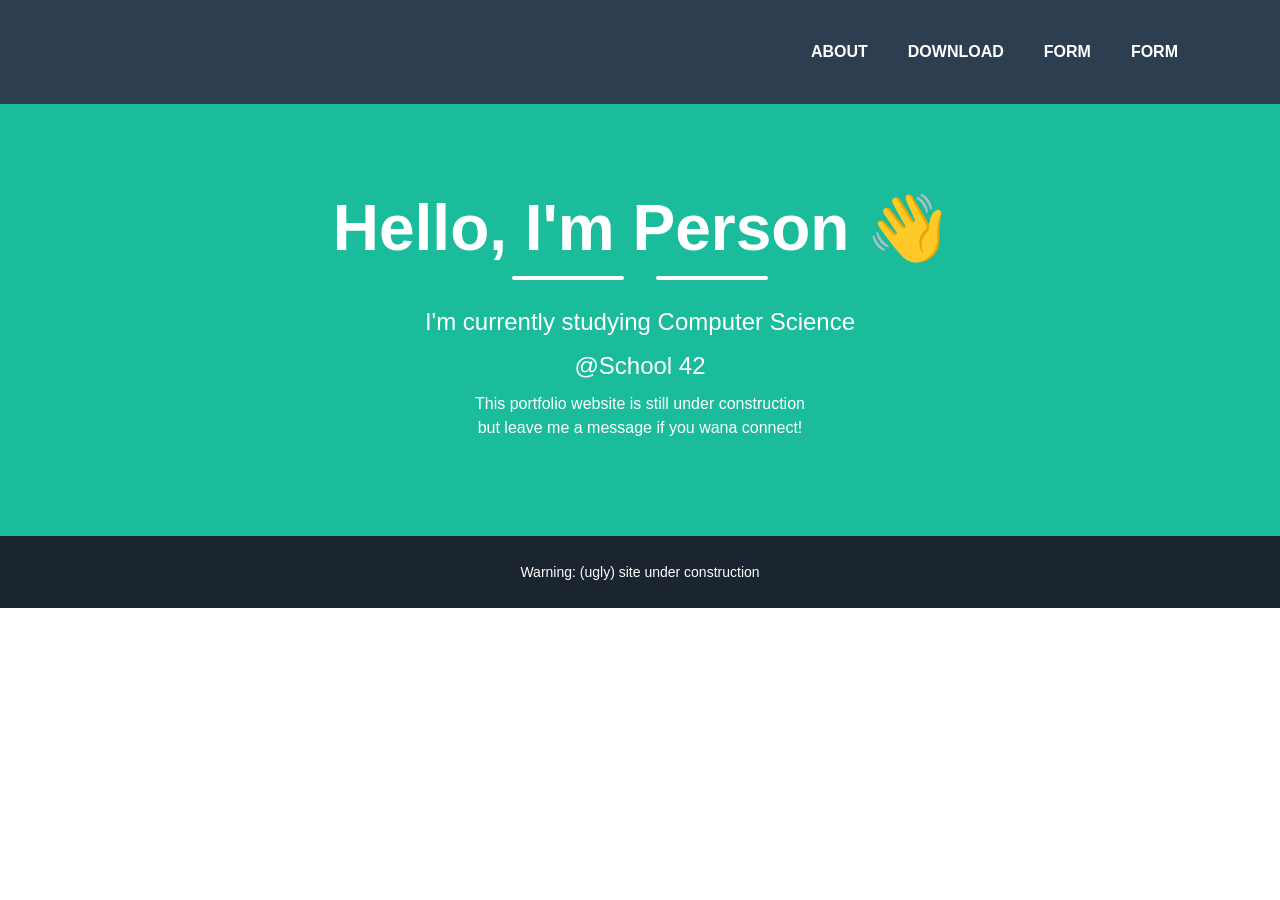
<file: www/noufel_website/index.html>
<!DOCTYPE html>
<html lang="en">
    <head>
        <meta charset="utf-8" />
        <meta name="viewport" content="width=device-width, initial-scale=1, shrink-to-fit=no" />
        <meta name="description" content="" />
        <meta name="author" content="" />
        <title>WebServ</title>
        <!-- Favicon-->
        <link rel="icon" type="image/x-icon" href="static/assets/favicon.ico" />
        <!-- Core theme CSS-->
        <link href="static/css/styles.css" rel="stylesheet" />
    </head>
    <body id="page-top">
        <!-- Navigation-->
        <nav class="navbar navbar-expand-lg bg-secondary text-uppercase fixed-top" id="mainNav">
            <div class="container">
                <button class="navbar-toggler text-uppercase font-weight-bold bg-primary text-white rounded" type="button" data-bs-toggle="collapse" data-bs-target="#navbarResponsive" aria-controls="navbarResponsive" aria-expanded="false" aria-label="Toggle navigation">
                    Menu
                    <i class="fas fa-bars"></i>
                </button>
                <div class="collapse navbar-collapse" id="navbarResponsive">
                    <ul class="navbar-nav ms-auto">
                        <li class="nav-item mx-0 mx-lg-1"><a class="nav-link py-3 px-0 px-lg-3 rounded" href="index.html">About</a></li>
                        <li class="nav-item mx-0 mx-lg-1"><a class="nav-link py-3 px-0 px-lg-3 rounded" href="download.html">Download</a></li>
                        <li class="nav-item mx-0 mx-lg-1"><a class="nav-link py-3 px-0 px-lg-3 rounded" href="form.html">Form</a></li>
						<li class="nav-item mx-0 mx-lg-1"><a class="nav-link py-3 px-0 px-lg-3 rounded" href="form_php.html">Form</a></li>
                    </ul>
                </div>
            </div>
        </nav>
        <!-- Masthead-->
        <header class="masthead bg-primary text-white text-center">
            <div class="container d-flex align-items-center flex-column">
                <!-- Masthead Avatar Image-->
                <!-- <img class="rounded-circle mb-5" src="static/assets/img/noufel_resized.jpeg" alt="..." /> -->
                <!-- Masthead Heading-->
                <h1 class="masthead-heading title mb-0">Hello, I'm Person 👋</h1>
                <!-- Icon Divider-->
                <div class="divider-custom divider-light">
                    <div class="divider-custom-line"></div>
                    <div class="divider-custom-icon"><i class="fas fa-star"></i></div>
                    <div class="divider-custom-line"></div>
                </div>
                <!-- Masthead Subheading-->
                <p class="masthead-subheading font-weight-light mb-0">I'm currently studying Computer Science <a class="nav-link-on-green-background rounded" href="https://42.fr/en/homepage/">@School 42</a></p>
                <p class="text fond-weight-small mb-0"> This portfolio website is still under construction</p>
                <p class="text fond-weight-small mb-0"> but leave me a message if you wana connect!</p>
            </div>
        </header>
        <!-- Copyright Section-->
        <div class="copyright py-4 text-center text-white">
            <div class="container"><small>Warning: (ugly) site under construction</small></div>
        </div>
        <!-- Bootstrap core JS-->
        <script src="https://cdn.jsdelivr.net/npm/bootstrap@5.1.3/dist/js/bootstrap.bundle.min.js"></script>
        <!-- Core theme JS-->
        <script src="js/scripts.js"></script>
    </body>
</html>
</file>
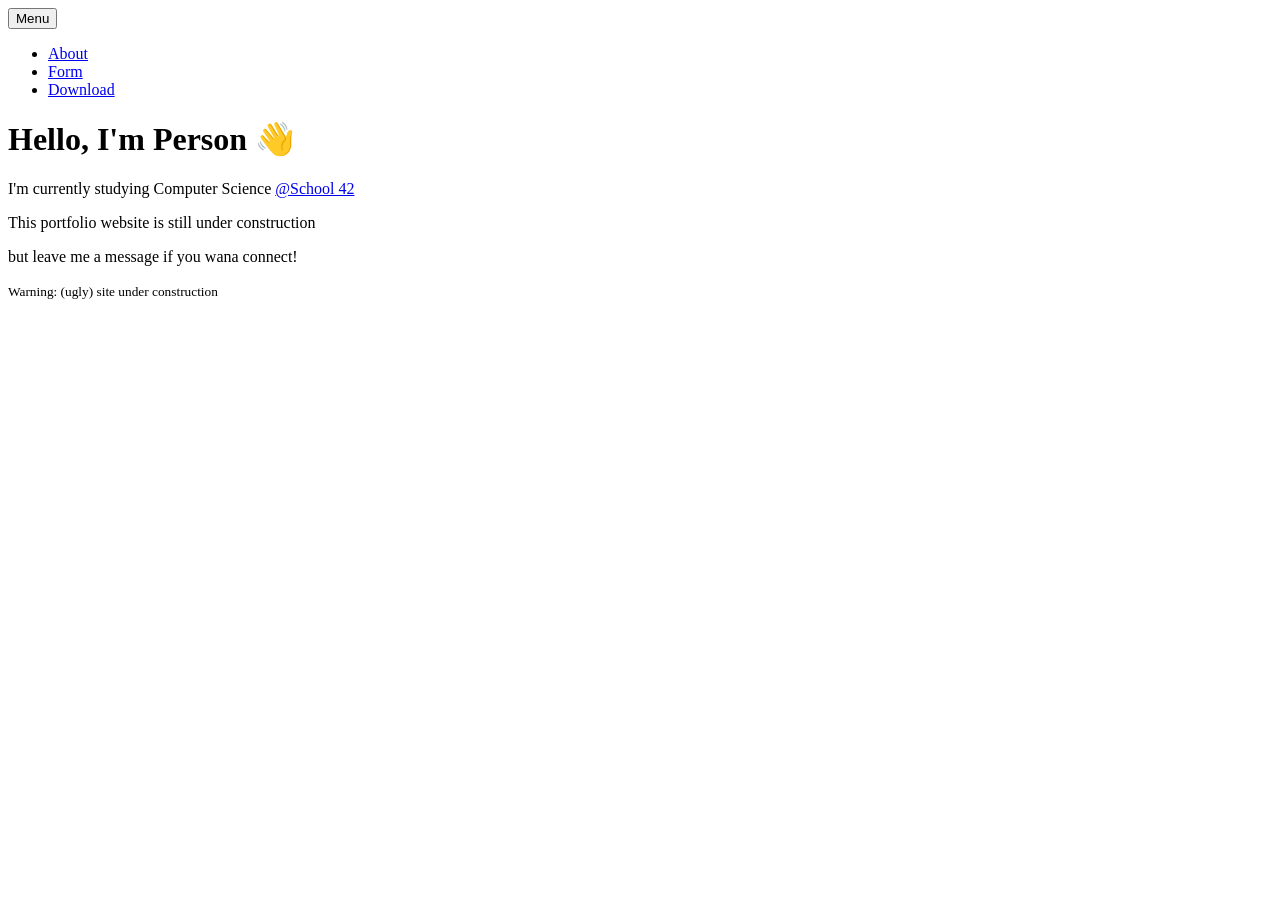
<file: cgi-bin/form_response.html>
<!DOCTYPE html>
<html lang="en">
    <head>
        <meta charset="utf-8" />
        <meta name="viewport" content="width=device-width, initial-scale=1, shrink-to-fit=no" />
        <meta name="description" content="" />
        <meta name="author" content="" />
        <title>WebServ</title>
        <!-- Favicon-->
        <link rel="icon" type="image/x-icon" href="http://localhost:22222/noufel_website/static/assets/favicon.ico" />
        <!-- Core theme CSS-->
        <link href="http://localhost:22222/noufel_website/static/css/styles.css" rel="stylesheet" />
    </head>
    <body id="page-top">
        <!-- Navigation-->
        <nav class="navbar navbar-expand-lg bg-secondary text-uppercase fixed-top" id="mainNav">
            <div class="container">
                <button class="navbar-toggler text-uppercase font-weight-bold bg-primary text-white rounded" type="button" data-bs-toggle="collapse" data-bs-target="#navbarResponsive" aria-controls="navbarResponsive" aria-expanded="false" aria-label="Toggle navigation">
                    Menu
                    <i class="fas fa-bars"></i>
                </button>
                <div class="collapse navbar-collapse" id="navbarResponsive">
                    <ul class="navbar-nav ms-auto">
                        <li class="nav-item mx-0 mx-lg-1"><a class="nav-link py-3 px-0 px-lg-3 rounded" href="http://localhost:22222/noufel_website/index.html">About</a></li>
                        <li class="nav-item mx-0 mx-lg-1"><a class="nav-link py-3 px-0 px-lg-3 rounded" href="http://localhost:22222/noufel_website/form.html">Form</a></li>
                        <li class="nav-item mx-0 mx-lg-1"><a class="nav-link py-3 px-0 px-lg-3 rounded" href="http://localhost:22222/noufel_website/download.html">Download</a></li>
                    </ul>
                </div>
            </div>
        </nav>
        <!-- Masthead-->
        <header class="masthead bg-primary text-white text-center">
            <div class="container d-flex align-items-center flex-column">
                <!-- Masthead Avatar Image-->
                <!-- <img class="rounded-circle mb-5" src="static/assets/img/noufel_resized.jpeg" alt="..." /> -->
                <!-- Masthead Heading-->
                <h1 class="masthead-heading title mb-0">Hello, I'm Person 👋</h1>
                <!-- Icon Divider-->
                <div class="divider-custom divider-light">
                    <div class="divider-custom-line"></div>
                    <div class="divider-custom-icon"><i class="fas fa-star"></i></div>
                    <div class="divider-custom-line"></div>
                </div>
                <!-- Masthead Subheading-->
                <p class="masthead-subheading font-weight-light mb-0">I'm currently studying Computer Science <a class="nav-link-on-green-background rounded" href="https://42.fr/en/homepage/">@School 42</a></p>
                <p class="text fond-weight-small mb-0"> This portfolio website is still under construction</p>
                <p class="text fond-weight-small mb-0"> but leave me a message if you wana connect!</p>
            </div>
        </header>
        <!-- Copyright Section-->
        <div class="copyright py-4 text-center text-white">
            <div class="container"><small>Warning: (ugly) site under construction</small></div>
        </div>
        <!-- Bootstrap core JS-->
        <script src="https://cdn.jsdelivr.net/npm/bootstrap@5.1.3/dist/js/bootstrap.bundle.min.js"></script>
        <!-- Core theme JS-->
        <script src="http://localhost:22222/noufel_website/js/scripts.js"></script>
    </body>
</html>
</file>
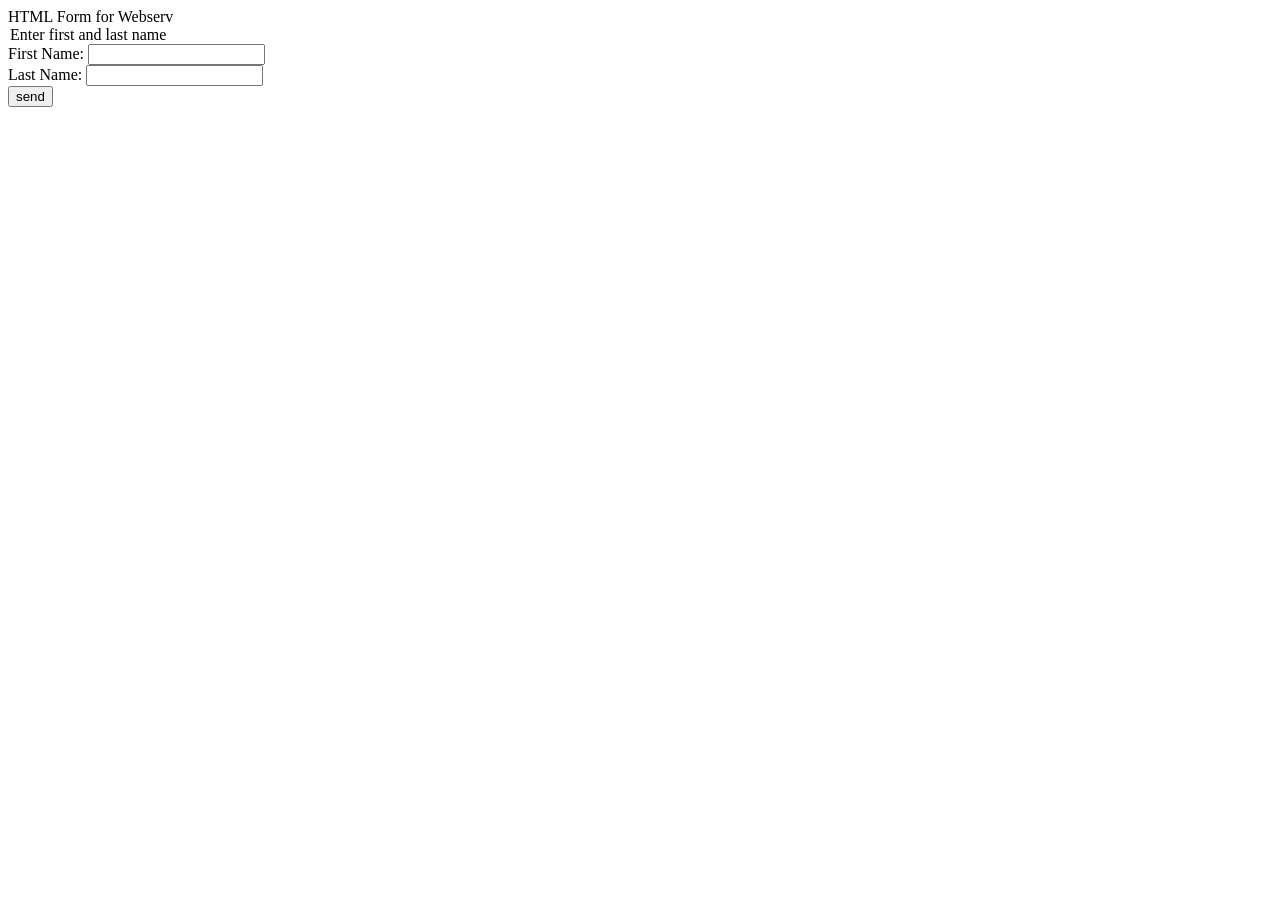
<file: server/form.html>
<!DOCTYPE html>
<html>
	<header> HTML Form for Webserv </header>
 <body>
  <form action="cgi_test.py" method="GET">
     <legend>Enter first and last name</legend>
     <label>First Name: <input type="text" name="first_name"></label><br/>
     <label>Last Name: <input type="text" name="last_name"></label><br/>
   <button>send</button>
  </form>
 </body>
</html>
</file>
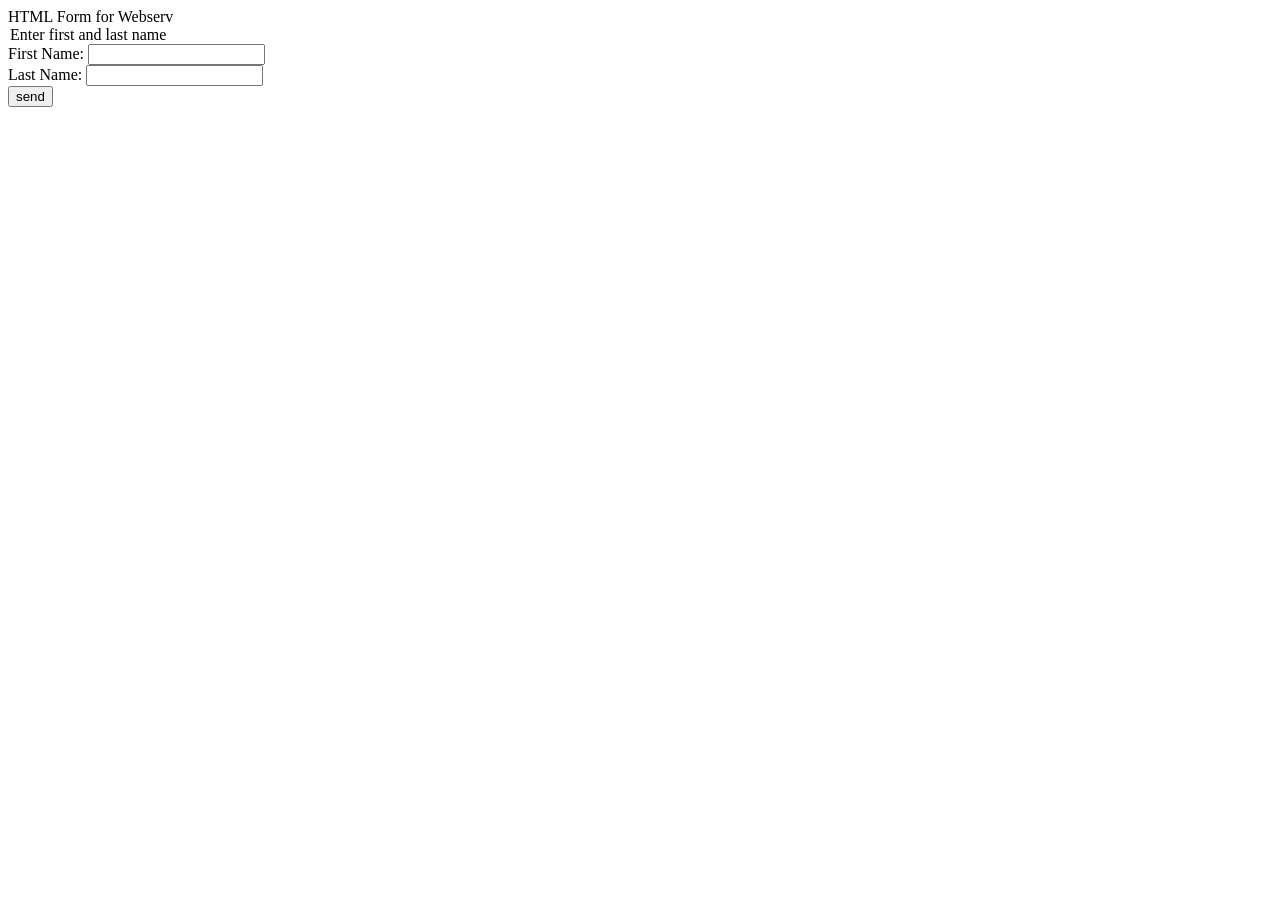
<file: www/form.html>
<!DOCTYPE html>
<html>
	<header> HTML Form for Webserv </header>
 <body>
  <form action="cgi_test.py" method="POST">
     <legend>Enter first and last name</legend>
     <label>First Name: <input type="text" name="first_name"></label><br/>
     <label>Last Name: <input type="text" name="last_name"></label><br/>
   <button>send</button>
  </form>
 </body>
</html>
</file>
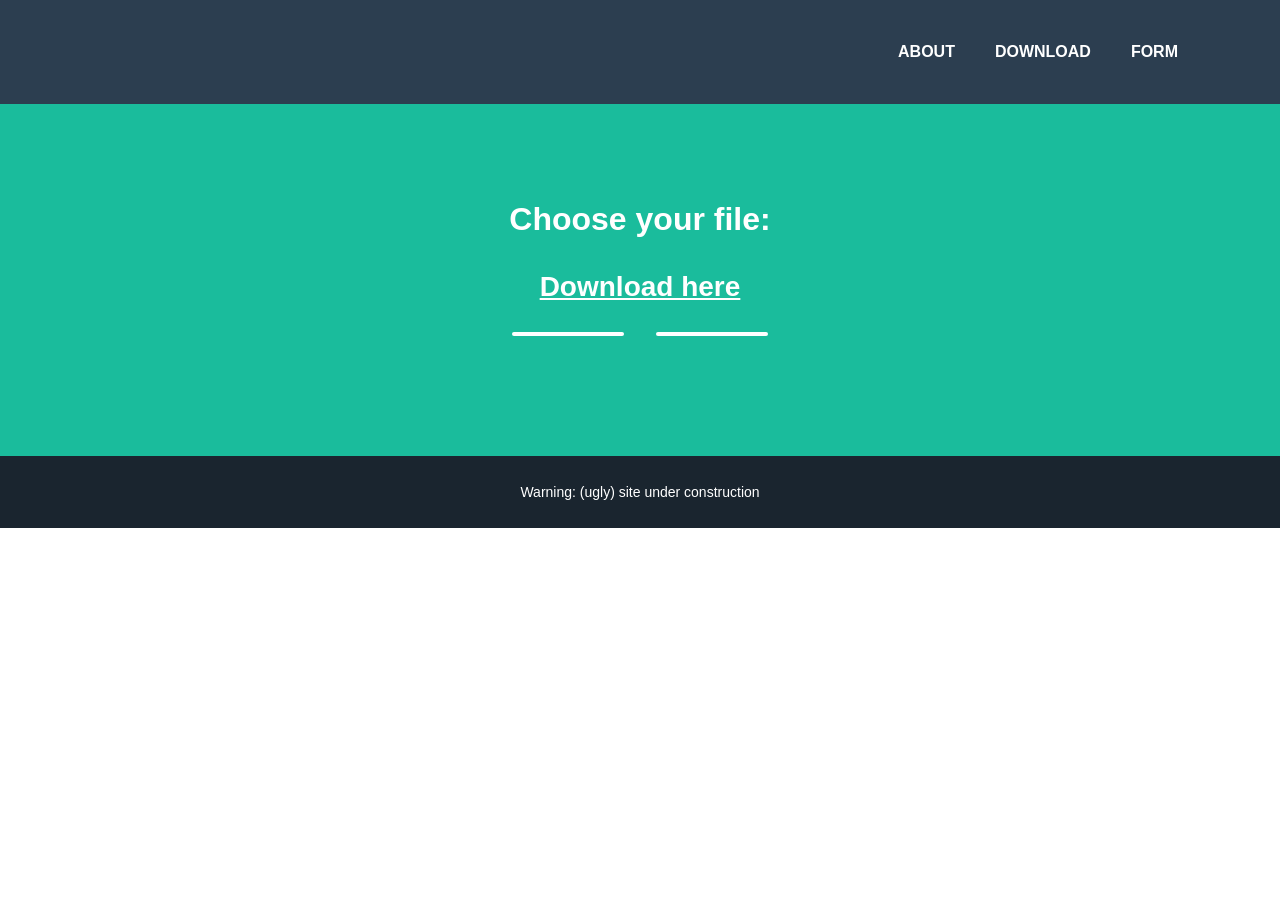
<file: www/noufel_website/download.html>
<!DOCTYPE html>
<html lang="en">
    <head>
        <meta charset="utf-8" />
        <meta name="viewport" content="width=device-width, initial-scale=1, shrink-to-fit=no" />
        <meta name="description" content="" />
        <meta name="author" content="" />
        <title>Noufel Ammari</title>
        <!-- Favicon-->
        <link rel="icon" type="image/x-icon" href="static/assets/favicon.ico" />
        <!-- Core theme CSS-->
        <link href="static/css/styles.css" rel="stylesheet" />
    </head>
    <body id="page-top">
        <!-- Navigation-->
        <nav class="navbar navbar-expand-lg bg-secondary text-uppercase fixed-top" id="mainNav">
            <div class="container">
                <button class="navbar-toggler text-uppercase font-weight-bold bg-primary text-white rounded" type="button" data-bs-toggle="collapse" data-bs-target="#navbarResponsive" aria-controls="navbarResponsive" aria-expanded="false" aria-label="Toggle navigation">
                    Menu
                    <i class="fas fa-bars"></i>
                </button>
                <div class="collapse navbar-collapse" id="navbarResponsive">
                    <ul class="navbar-nav ms-auto">
                        <li class="nav-item mx-0 mx-lg-1"><a class="nav-link py-3 px-0 px-lg-3 rounded" href="index.html">About</a></li>
                        <li class="nav-item mx-0 mx-lg-1"><a class="nav-link py-3 px-0 px-lg-3 rounded" href="download.html">Download</a></li>
                        <li class="nav-item mx-0 mx-lg-1"><a class="nav-link py-3 px-0 px-lg-3 rounded" href="form.html">Form</a></li>
                    </ul>
                </div>
            </div>
        </nav>
        <!-- Masthead-->
        <header class="masthead bg-primary text-white text-center">
            <div class="container d-flex align-items-center flex-column">
                <!-- Masthead Heading-->
                <h1 class="masthead-title mb-0">
                <!-- <div class="form__group"> -->
                    <h2>Choose your file:</h2><br>
                    <h3><a href="/noufel_website/bamboo.jpeg" style="color: white" download="my_downloaded_file">Download here</a>
                    </h3> 
                    <!-- <form enctype="multipart/form-data" action="cgi-bin/upload.py" method="POST"> -->
                    <!-- <input name="file_name" type="file" class="form__input" id="file" placeholder="file.txt" required="" /> -->
                    <!-- <label class="form__label"></label> -->
                        <!-- <label class="form__label" placeholder="Norminet"> Enter your Name: </h1><br><input type="text" name="first_name"></label> -->
                    <!-- Hello, I'm Noufel 👋</h1>-->
                <!-- Icon Divider-->
                <div class="divider-custom divider-light">
                    <div class="divider-custom-line"></div>
                    <div class="divider-custom-icon"><i class="fas fa-star"></i></div>
                    <div class="divider-custom-line"></div>
                </div>
                <!-- Masthead Subheading-->
                </div>
            </div>
        </header>
        <!-- Copyright Section-->
        <div class="copyright py-4 text-center text-white">
            <div class="container"><small>Warning: (ugly) site under construction</small></div>
        </div>
        <!-- Bootstrap core JS-->
        <script src="https://cdn.jsdelivr.net/npm/bootstrap@5.1.3/dist/js/bootstrap.bundle.min.js"></script>
        <!-- Core theme JS-->
        <script src="js/scripts.js"></script>
    </body>
</html>
</file>
<file: www/noufel_website/static/css/styles.css>
@charset "UTF-8";
/*!
* Start Bootstrap - Freelancer v7.0.5 (https://startbootstrap.com/theme/freelancer)
* Copyright 2013-2021 Start Bootstrap
* Licensed under MIT (https://github.com/StartBootstrap/startbootstrap-freelancer/blob/master/LICENSE)
*/
/*!
 * Bootstrap v5.1.3 (https://getbootstrap.com/)
 * Copyright 2011-2021 The Bootstrap Authors
 * Copyright 2011-2021 Twitter, Inc.
 * Licensed under MIT (https://github.com/twbs/bootstrap/blob/main/LICENSE)
 */
:root {
  --bs-blue: #0d6efd;
  --bs-indigo: #6610f2;
  --bs-purple: #6f42c1;
  --bs-pink: #d63384;
  --bs-red: #dc3545;
  --bs-orange: #fd7e14;
  --bs-yellow: #ffc107;
  --bs-green: #198754;
  --bs-teal: #1abc9c;
  --bs-cyan: #0dcaf0;
  --bs-white: #fff;
  --bs-gray: #6c757d;
  --bs-gray-dark: #343a40;
  --bs-gray-100: #f8f9fa;
  --bs-gray-200: #e9ecef;
  --bs-gray-300: #dee2e6;
  --bs-gray-400: #ced4da;
  --bs-gray-500: #adb5bd;
  --bs-gray-600: #6c757d;
  --bs-gray-700: #495057;
  --bs-gray-800: #343a40;
  --bs-gray-900: #212529;
  --bs-primary: #1abc9c;
  --bs-secondary: #2c3e50;
  --bs-success: #198754;
  --bs-info: #0dcaf0;
  --bs-warning: #ffc107;
  --bs-danger: #dc3545;
  --bs-light: #f8f9fa;
  --bs-dark: #212529;
  --bs-primary-rgb: 26, 188, 156;
  --bs-secondary-rgb: 44, 62, 80;
  --bs-success-rgb: 25, 135, 84;
  --bs-info-rgb: 13, 202, 240;
  --bs-warning-rgb: 255, 193, 7;
  --bs-danger-rgb: 220, 53, 69;
  --bs-light-rgb: 248, 249, 250;
  --bs-dark-rgb: 33, 37, 41;
  --bs-white-rgb: 255, 255, 255;
  --bs-black-rgb: 0, 0, 0;
  --bs-body-color-rgb: 33, 37, 41;
  --bs-body-bg-rgb: 255, 255, 255;
  --bs-font-sans-serif: "Lato", -apple-system, BlinkMacSystemFont, "Segoe UI", Roboto, "Helvetica Neue", Arial, "Noto Sans", sans-serif, "Apple Color Emoji", "Segoe UI Emoji", "Segoe UI Symbol", "Noto Color Emoji";
  --bs-font-monospace: SFMono-Regular, Menlo, Monaco, Consolas, "Liberation Mono", "Courier New", monospace;
  --bs-gradient: linear-gradient(180deg, rgba(255, 255, 255, 0.15), rgba(255, 255, 255, 0));
  --bs-body-font-family: var(--bs-font-sans-serif);
  --bs-body-font-size: 1rem;
  --bs-body-font-weight: 400;
  --bs-body-line-height: 1.5;
  --bs-body-color: #212529;
  --bs-body-bg: #fff;
}

*,
*::before,
*::after {
  box-sizing: border-box;
}

@media (prefers-reduced-motion: no-preference) {
  :root {
    scroll-behavior: smooth;
  }
}

/* CSS */
.button {
  display: flex;
  flex-direction: column;
  align-items: center;
  padding: 6px 14px;
  font-family: -apple-system, BlinkMacSystemFont, 'Roboto', sans-serif;
  font-size: 1.8rem;
  border-radius: 10px;
  margin: 6px 120px;
  border: none;

  color: #fff;
  background: #495057;
  /* background: var(--bs-gray-dark); */
   background-origin: border-box;
  box-shadow: 0px 0.5px 1.5px rgba(54, 122, 246, 0.25), inset 0px 0.8px 0px -0.25px rgba(255, 255, 255, 0.2);
  user-select: none;
  -webkit-user-select: none;
  touch-action: manipulation;
}

.button:focus {
  box-shadow: inset 0px 0.8px 0px -0.25px rgba(255, 255, 255, 0.2), 0px 0.5px 1.5px rgba(54, 122, 246, 0.25), 0px 0px 0px 3.5px rgba(58, 108, 217, 0.5);
  outline: 0;
}

.form__label {
  font-family: 'Roboto', sans-serif;
  font-size: 1.2rem;
  margin-left: 2rem;
  margin-top: 0.7rem;
  display: block;
  transition: all 0.3s;
  transform: translateY(0rem);
}

.form__input {
  font-family: 'Roboto', sans-serif;
  color: #333;
  font-size: 1.2rem;
	margin: 0 auto;
  padding: 1.5rem 2rem;
  border-radius: 0.2rem;
  background-color: rgb(255, 255, 255);
  border: none;
  width: 90%;
  display: block;
  border-bottom: 0.3rem solid transparent;
  transition: all 0.3s;
}

.form__input:placeholder-shown + .form__label {
  opacity: 0;
  visibility: hidden;
  -webkit-transform: translateY(-4rem);
  transform: translateY(-4rem);
}

body {
  margin: 0;
  font-family: var(--bs-body-font-family);
  font-size: var(--bs-body-font-size);
  font-weight: var(--bs-body-font-weight);
  line-height: var(--bs-body-line-height);
  color: var(--bs-body-color);
  text-align: var(--bs-body-text-align);
  background-color: var(--bs-body-bg);
  -webkit-text-size-adjust: 100%;
  -webkit-tap-highlight-color: rgba(0, 0, 0, 0);
}

h6, .h6, h5, .h5, h4, .h4, h3, .h3, h2, .h2, h1, .h1 {
  margin-top: 0;
  margin-bottom: 0.5rem;
  font-family: "Montserrat", -apple-system, BlinkMacSystemFont, "Segoe UI", Roboto, "Helvetica Neue", Arial, "Noto Sans", sans-serif, "Apple Color Emoji", "Segoe UI Emoji", "Segoe UI Symbol", "Noto Color Emoji";
  font-weight: 700;
  line-height: 1.2;
}

h1, .h1 {
  font-size: calc(1.375rem + 1.5vw);
}
@media (min-width: 1200px) {
  h1, .h1 {
    font-size: 2.5rem;
  }
}

h2, .h2 {
  font-size: calc(1.325rem + 0.9vw);
}
@media (min-width: 1200px) {
  h2, .h2 {
    font-size: 2rem;
  }
}

h3, .h3 {
  font-size: calc(1.3rem + 0.6vw);
}
@media (min-width: 1200px) {
  h3, .h3 {
    font-size: 1.75rem;
  }
}

h4, .h4 {
  font-size: calc(1.275rem + 0.3vw);
}

h5, .h5 {
  font-size: 1.25rem;
}

h6, .h6 {
  font-size: 1rem;
}

p {
  margin-top: 0;
  margin-bottom: 1rem;
}

ol,
ul {
  padding-left: 2rem;
}

ol,
ul,
dl {
  margin-top: 0;
  margin-bottom: 1rem;
}

small, .small {
  font-size: 0.875em;
}

a {
  color: #1abc9c;
  text-decoration: underline;
}
a:hover {
  color: #15967d;
}

a:not([href]):not([class]), a:not([href]):not([class]):hover {
  color: inherit;
  text-decoration: none;
}

pre,
code,
kbd,
samp {
  font-family: var(--bs-font-monospace);
  font-size: 1em;
  direction: ltr /* rtl:ignore */;
  unicode-bidi: bidi-override;
}

label {
  display: inline-block;
}

button {
  border-radius: 0;
}

button:focus:not(:focus-visible) {
  outline: 0;
}

input,
button,
select,
optgroup,
textarea {
  margin: 0;
  font-family: inherit;
  font-size: inherit;
  line-height: inherit;
}

button,
select {
  text-transform: none;
}

button,
[type=button],
[type=reset],
[type=submit] {
  -webkit-appearance: button;
}
button:not(:disabled),
[type=button]:not(:disabled),
[type=reset]:not(:disabled),
[type=submit]:not(:disabled) {
  cursor: pointer;
}

.container,
.container-fluid,
.container-xxl,
.container-xl,
.container-lg,
.container-md,
.container-sm {
  width: 100%;
  padding-right: var(--bs-gutter-x, 0.75rem);
  padding-left: var(--bs-gutter-x, 0.75rem);
  margin-right: auto;
  margin-left: auto;
}

@media (min-width: 576px) {
  .container-sm, .container {
    max-width: 540px;
  }
}
@media (min-width: 768px) {
  .container-md, .container-sm, .container {
    max-width: 720px;
  }
}
@media (min-width: 992px) {
  .container-lg, .container-md, .container-sm, .container {
    max-width: 960px;
  }
}
@media (min-width: 1200px) {
  .container-xl, .container-lg, .container-md, .container-sm, .container {
    max-width: 1140px;
  }
}
@media (min-width: 1400px) {
  .container-xxl, .container-xl, .container-lg, .container-md, .container-sm, .container {
    max-width: 1320px;
  }
}

.nav {
  display: flex;
  flex-wrap: wrap;
  padding-left: 0;
  margin-bottom: 0;
  list-style: none;
}
.nav-link {
  display: block;
  padding: 0.5rem 1rem;
  color: #1abc9c;
  text-decoration: none;
  transition: color 0.15s ease-in-out, background-color 0.15s ease-in-out, border-color 0.15s ease-in-out;
}
.nav-link-on-green-background {
  display: block;
  padding: 0.5rem 1rem;
  color: #ffffff;
  text-decoration: none;
  transition: color 0.15s ease-in-out, background-color 0.15s ease-in-out, border-color 0.15s ease-in-out;
}
.navbar {
  position: relative;
  display: flex;
  flex-wrap: wrap;
  align-items: center;
  justify-content: space-between;
  padding-top: 0.5rem;
  padding-bottom: 0.5rem;
}
.navbar > .container,
.navbar > .container-fluid,
.navbar > .container-sm,
.navbar > .container-md,
.navbar > .container-lg,
.navbar > .container-xl,
.navbar > .container-xxl {
  display: flex;
  flex-wrap: inherit;
  align-items: center;
  justify-content: space-between;
}
.navbar-brand {
  padding-top: 0.3125rem;
  padding-bottom: 0.3125rem;
  margin-right: 1rem;
  font-size: 1.25rem;
  text-decoration: none;
  white-space: nowrap;
}
.navbar-nav {
  display: flex;
  flex-direction: column;
  padding-left: 0;
  margin-bottom: 0;
  list-style: none;
}
.navbar-nav .nav-link {
  padding-right: 0;
  padding-left: 0;
}
.navbar-nav .dropdown-menu {
  position: static;
}

.navbar-text {
  padding-top: 0.5rem;
  padding-bottom: 0.5rem;
}

.navbar-collapse {
  flex-basis: 100%;
  flex-grow: 1;
  align-items: center;
}

.navbar-toggler {
  padding: 0.25rem 0.75rem;
  font-size: 1.25rem;
  line-height: 1;
  background-color: transparent;
  border: 0.125rem solid transparent;
  border-radius: 0.5rem;
  transition: box-shadow 0.15s ease-in-out;
}

@media (min-width: 992px) {
  .navbar-expand-lg {
    flex-wrap: nowrap;
    justify-content: flex-start;
  }
  .navbar-expand-lg .navbar-nav {
    flex-direction: row;
  }
  .navbar-expand-lg .navbar-nav .dropdown-menu {
    position: absolute;
  }
  .navbar-expand-lg .navbar-nav .nav-link {
    padding-right: 0.5rem;
    padding-left: 0.5rem;
  }
  .navbar-expand-lg .navbar-nav-scroll {
    overflow: visible;
  }
  .navbar-expand-lg .navbar-collapse {
    display: flex !important;
    flex-basis: auto;
  }
  .navbar-expand-lg .navbar-toggler {
    display: none;
  }
}

.fixed-top {
  position: fixed;
  top: 0;
  right: 0;
  left: 0;
  z-index: 1030;
}

.fixed-bottom {
  position: fixed;
  right: 0;
  bottom: 0;
  left: 0;
  z-index: 1030;
}

.sticky-top {
  position: -webkit-sticky;
  position: sticky;
  top: 0;
  z-index: 1020;
}

.d-flex {
  display: flex !important;
}

.flex-column {
  flex-direction: column !important;
}

.flex-row-reverse {
  flex-direction: row-reverse !important;
}

.flex-column-reverse {
  flex-direction: column-reverse !important;
}

.flex-grow-0 {
  flex-grow: 0 !important;
}

.flex-grow-1 {
  flex-grow: 1 !important;
}

.flex-shrink-0 {
  flex-shrink: 0 !important;
}

.flex-shrink-1 {
  flex-shrink: 1 !important;
}

.flex-wrap {
  flex-wrap: wrap !important;
}

.flex-nowrap {
  flex-wrap: nowrap !important;
}

.flex-wrap-reverse {
  flex-wrap: wrap-reverse !important;
}

.gap-0 {
  gap: 0 !important;
}

.gap-1 {
  gap: 0.25rem !important;
}

.gap-2 {
  gap: 0.5rem !important;
}

.gap-3 {
  gap: 1rem !important;
}

.gap-4 {
  gap: 1.5rem !important;
}

.gap-5 {
  gap: 3rem !important;
}

.justify-content-start {
  justify-content: flex-start !important;
}

.justify-content-end {
  justify-content: flex-end !important;
}

.justify-content-center {
  justify-content: center !important;
}

.justify-content-between {
  justify-content: space-between !important;
}

.justify-content-around {
  justify-content: space-around !important;
}

.justify-content-evenly {
  justify-content: space-evenly !important;
}

.align-items-start {
  align-items: flex-start !important;
}

.align-items-end {
  align-items: flex-end !important;
}

.align-items-center {
  align-items: center !important;
}

.align-items-baseline {
  align-items: baseline !important;
}

.align-items-stretch {
  align-items: stretch !important;
}

.align-content-start {
  align-content: flex-start !important;
}

.align-content-end {
  align-content: flex-end !important;
}

.align-content-center {
  align-content: center !important;
}

.align-content-between {
  align-content: space-between !important;
}

.align-content-around {
  align-content: space-around !important;
}

.align-content-stretch {
  align-content: stretch !important;
}

.align-self-auto {
  align-self: auto !important;
}

.align-self-start {
  align-self: flex-start !important;
}

.align-self-end {
  align-self: flex-end !important;
}

.align-self-center {
  align-self: center !important;
}

.align-self-baseline {
  align-self: baseline !important;
}

.align-self-stretch {
  align-self: stretch !important;
}

.order-first {
  order: -1 !important;
}

.order-0 {
  order: 0 !important;
}

.order-1 {
  order: 1 !important;
}

.order-2 {
  order: 2 !important;
}

.order-3 {
  order: 3 !important;
}

.order-4 {
  order: 4 !important;
}

.order-5 {
  order: 5 !important;
}

.order-last {
  order: 6 !important;
}

.m-0 {
  margin: 0 !important;
}

.m-1 {
  margin: 0.25rem !important;
}

.m-2 {
  margin: 0.5rem !important;
}

.m-3 {
  margin: 1rem !important;
}

.m-4 {
  margin: 1.5rem !important;
}

.m-5 {
  margin: 3rem !important;
}

.m-auto {
  margin: auto !important;
}

.mx-0 {
  margin-right: 0 !important;
  margin-left: 0 !important;
}

.mx-1 {
  margin-right: 0.25rem !important;
  margin-left: 0.25rem !important;
}

.mx-2 {
  margin-right: 0.5rem !important;
  margin-left: 0.5rem !important;
}

.mx-3 {
  margin-right: 1rem !important;
  margin-left: 1rem !important;
}

.mx-4 {
  margin-right: 1.5rem !important;
  margin-left: 1.5rem !important;
}

.mx-5 {
  margin-right: 3rem !important;
  margin-left: 3rem !important;
}

.mx-auto {
  margin-right: auto !important;
  margin-left: auto !important;
}

.my-0 {
  margin-top: 0 !important;
  margin-bottom: 0 !important;
}

.my-1 {
  margin-top: 0.25rem !important;
  margin-bottom: 0.25rem !important;
}

.my-2 {
  margin-top: 0.5rem !important;
  margin-bottom: 0.5rem !important;
}

.my-3 {
  margin-top: 1rem !important;
  margin-bottom: 1rem !important;
}

.my-4 {
  margin-top: 1.5rem !important;
  margin-bottom: 1.5rem !important;
}

.my-5 {
  margin-top: 3rem !important;
  margin-bottom: 3rem !important;
}

.my-auto {
  margin-top: auto !important;
  margin-bottom: auto !important;
}

.mt-0 {
  margin-top: 0 !important;
}

.mt-1 {
  margin-top: 0.25rem !important;
}

.mt-2 {
  margin-top: 0.5rem !important;
}

.mt-3 {
  margin-top: 1rem !important;
}

.mt-4 {
  margin-top: 1.5rem !important;
}

.mt-5 {
  margin-top: 3rem !important;
}

.mt-auto {
  margin-top: auto !important;
}

.me-0 {
  margin-right: 0 !important;
}

.me-1 {
  margin-right: 0.25rem !important;
}

.me-2 {
  margin-right: 0.5rem !important;
}

.me-3 {
  margin-right: 1rem !important;
}

.me-4 {
  margin-right: 1.5rem !important;
}

.me-5 {
  margin-right: 3rem !important;
}

.me-auto {
  margin-right: auto !important;
}

.mb-0 {
  margin-bottom: 0 !important;
}

.mb-1 {
  margin-bottom: 0.25rem !important;
}

.mb-2 {
  margin-bottom: 0.5rem !important;
}

.mb-3 {
  margin-bottom: 1rem !important;
}

.mb-4 {
  margin-bottom: 1.5rem !important;
}

.mb-5 {
  margin-bottom: 3rem !important;
}

.mb-auto {
  margin-bottom: auto !important;
}

.ms-0 {
  margin-left: 0 !important;
}

.ms-1 {
  margin-left: 0.25rem !important;
}

.ms-2 {
  margin-left: 0.5rem !important;
}

.ms-3 {
  margin-left: 1rem !important;
}

.ms-4 {
  margin-left: 1.5rem !important;
}

.ms-5 {
  margin-left: 3rem !important;
}

.ms-auto {
  margin-left: auto !important;
}

.p-0 {
  padding: 0 !important;
}

.p-1 {
  padding: 0.25rem !important;
}

.p-2 {
  padding: 0.5rem !important;
}

.p-3 {
  padding: 1rem !important;
}

.p-4 {
  padding: 1.5rem !important;
}

.p-5 {
  padding: 3rem !important;
}

.px-0 {
  padding-right: 0 !important;
  padding-left: 0 !important;
}

.px-1 {
  padding-right: 0.25rem !important;
  padding-left: 0.25rem !important;
}

.px-2 {
  padding-right: 0.5rem !important;
  padding-left: 0.5rem !important;
}

.px-3 {
  padding-right: 1rem !important;
  padding-left: 1rem !important;
}

.px-4 {
  padding-right: 1.5rem !important;
  padding-left: 1.5rem !important;
}

.px-5 {
  padding-right: 3rem !important;
  padding-left: 3rem !important;
}

.py-0 {
  padding-top: 0 !important;
  padding-bottom: 0 !important;
}

.py-1 {
  padding-top: 0.25rem !important;
  padding-bottom: 0.25rem !important;
}

.py-2 {
  padding-top: 0.5rem !important;
  padding-bottom: 0.5rem !important;
}

.py-3 {
  padding-top: 1rem !important;
  padding-bottom: 1rem !important;
}

.py-4 {
  padding-top: 1.5rem !important;
  padding-bottom: 1.5rem !important;
}

.py-5 {
  padding-top: 3rem !important;
  padding-bottom: 3rem !important;
}

.pt-0 {
  padding-top: 0 !important;
}

.pt-1 {
  padding-top: 0.25rem !important;
}

.pt-2 {
  padding-top: 0.5rem !important;
}

.pt-3 {
  padding-top: 1rem !important;
}

.pt-4 {
  padding-top: 1.5rem !important;
}

.pt-5 {
  padding-top: 3rem !important;
}

.pe-0 {
  padding-right: 0 !important;
}

.pe-1 {
  padding-right: 0.25rem !important;
}

.pe-2 {
  padding-right: 0.5rem !important;
}

.pe-3 {
  padding-right: 1rem !important;
}

.pe-4 {
  padding-right: 1.5rem !important;
}

.pe-5 {
  padding-right: 3rem !important;
}

.pb-0 {
  padding-bottom: 0 !important;
}

.pb-1 {
  padding-bottom: 0.25rem !important;
}

.pb-2 {
  padding-bottom: 0.5rem !important;
}

.pb-3 {
  padding-bottom: 1rem !important;
}

.pb-4 {
  padding-bottom: 1.5rem !important;
}

.pb-5 {
  padding-bottom: 3rem !important;
}

.ps-0 {
  padding-left: 0 !important;
}

.ps-1 {
  padding-left: 0.25rem !important;
}

.ps-2 {
  padding-left: 0.5rem !important;
}

.ps-3 {
  padding-left: 1rem !important;
}

.ps-4 {
  padding-left: 1.5rem !important;
}

.ps-5 {
  padding-left: 3rem !important;
}

.font-monospace {
  font-family: var(--bs-font-monospace) !important;
}

.fs-1 {
  font-size: calc(1.375rem + 1.5vw) !important;
}

.fs-2 {
  font-size: calc(1.325rem + 0.9vw) !important;
}

.fs-3 {
  font-size: calc(1.3rem + 0.6vw) !important;
}

.fs-4 {
  font-size: calc(1.275rem + 0.3vw) !important;
}

.fs-5 {
  font-size: 1.25rem !important;
}

.fs-6 {
  font-size: 1rem !important;
}

.fst-italic {
  font-style: italic !important;
}

.fst-normal {
  font-style: normal !important;
}

.fw-light {
  font-weight: 300 !important;
}

.fw-lighter {
  font-weight: lighter !important;
}

.fw-normal {
  font-weight: 400 !important;
}

.fw-bold {
  font-weight: 700 !important;
}

.fw-bolder {
  font-weight: bolder !important;
}

.lh-1 {
  line-height: 1 !important;
}

.lh-sm {
  line-height: 1.25 !important;
}

.lh-base {
  line-height: 1.5 !important;
}

.lh-lg {
  line-height: 2 !important;
}

.text-start {
  text-align: left !important;
}

.text-end {
  text-align: right !important;
}

.text-center {
  text-align: center !important;
}

.text-decoration-none {
  text-decoration: none !important;
}

.text-decoration-underline {
  text-decoration: underline !important;
}

.text-decoration-line-through {
  text-decoration: line-through !important;
}

.text-lowercase {
  text-transform: lowercase !important;
}

.text-uppercase {
  text-transform: uppercase !important;
}

.text-capitalize {
  text-transform: capitalize !important;
}

.text-wrap {
  white-space: normal !important;
}

.text-nowrap {
  white-space: nowrap !important;
}

/* rtl:begin:remove */
.text-break {
  word-wrap: break-word !important;
  word-break: break-word !important;
}

/* rtl:end:remove */
.text-primary {
  --bs-text-opacity: 1;
  color: rgba(var(--bs-primary-rgb), var(--bs-text-opacity)) !important;
}

.text-secondary {
  --bs-text-opacity: 1;
  color: rgba(var(--bs-secondary-rgb), var(--bs-text-opacity)) !important;
}

.text-success {
  --bs-text-opacity: 1;
  color: rgba(var(--bs-success-rgb), var(--bs-text-opacity)) !important;
}

.text-info {
  --bs-text-opacity: 1;
  color: rgba(var(--bs-info-rgb), var(--bs-text-opacity)) !important;
}

.text-warning {
  --bs-text-opacity: 1;
  color: rgba(var(--bs-warning-rgb), var(--bs-text-opacity)) !important;
}

.text-danger {
  --bs-text-opacity: 1;
  color: rgba(var(--bs-danger-rgb), var(--bs-text-opacity)) !important;
}

.text-light {
  --bs-text-opacity: 1;
  color: rgba(var(--bs-light-rgb), var(--bs-text-opacity)) !important;
}

.text-dark {
  --bs-text-opacity: 1;
  color: rgba(var(--bs-dark-rgb), var(--bs-text-opacity)) !important;
}

.text-black {
  --bs-text-opacity: 1;
  color: rgba(var(--bs-black-rgb), var(--bs-text-opacity)) !important;
}

.text-white {
  --bs-text-opacity: 1;
  color: rgba(var(--bs-white-rgb), var(--bs-text-opacity)) !important;
}

.text-body {
  --bs-text-opacity: 1;
  color: rgba(var(--bs-body-color-rgb), var(--bs-text-opacity)) !important;
}

.text-muted {
  --bs-text-opacity: 1;
  color: #6c757d !important;
}

.text-black-50 {
  --bs-text-opacity: 1;
  color: rgba(0, 0, 0, 0.5) !important;
}

.text-white-50 {
  --bs-text-opacity: 1;
  color: rgba(255, 255, 255, 0.5) !important;
}

.text-reset {
  --bs-text-opacity: 1;
  color: inherit !important;
}

.text-opacity-25 {
  --bs-text-opacity: 0.25;
}

.text-opacity-50 {
  --bs-text-opacity: 0.5;
}

.text-opacity-75 {
  --bs-text-opacity: 0.75;
}

.text-opacity-100 {
  --bs-text-opacity: 1;
}

.bg-primary {
  --bs-bg-opacity: 1;
  background-color: rgba(var(--bs-primary-rgb), var(--bs-bg-opacity)) !important;
}

.bg-secondary {
  --bs-bg-opacity: 1;
  background-color: rgba(var(--bs-secondary-rgb), var(--bs-bg-opacity)) !important;
}

.bg-success {
  --bs-bg-opacity: 1;
  background-color: rgba(var(--bs-success-rgb), var(--bs-bg-opacity)) !important;
}

.bg-info {
  --bs-bg-opacity: 1;
  background-color: rgba(var(--bs-info-rgb), var(--bs-bg-opacity)) !important;
}

.bg-warning {
  --bs-bg-opacity: 1;
  background-color: rgba(var(--bs-warning-rgb), var(--bs-bg-opacity)) !important;
}

.bg-danger {
  --bs-bg-opacity: 1;
  background-color: rgba(var(--bs-danger-rgb), var(--bs-bg-opacity)) !important;
}

.bg-light {
  --bs-bg-opacity: 1;
  background-color: rgba(var(--bs-light-rgb), var(--bs-bg-opacity)) !important;
}

.bg-dark {
  --bs-bg-opacity: 1;
  background-color: rgba(var(--bs-dark-rgb), var(--bs-bg-opacity)) !important;
}

.bg-black {
  --bs-bg-opacity: 1;
  background-color: rgba(var(--bs-black-rgb), var(--bs-bg-opacity)) !important;
}

.bg-white {
  --bs-bg-opacity: 1;
  background-color: rgba(var(--bs-white-rgb), var(--bs-bg-opacity)) !important;
}

.bg-body {
  --bs-bg-opacity: 1;
  background-color: rgba(var(--bs-body-bg-rgb), var(--bs-bg-opacity)) !important;
}

.bg-transparent {
  --bs-bg-opacity: 1;
  background-color: transparent !important;
}

.bg-opacity-10 {
  --bs-bg-opacity: 0.1;
}

.bg-opacity-25 {
  --bs-bg-opacity: 0.25;
}

.bg-opacity-50 {
  --bs-bg-opacity: 0.5;
}

.bg-opacity-75 {
  --bs-bg-opacity: 0.75;
}

.bg-opacity-100 {
  --bs-bg-opacity: 1;
}

.bg-gradient {
  background-image: var(--bs-gradient) !important;
}

.user-select-all {
  -webkit-user-select: all !important;
     -moz-user-select: all !important;
          user-select: all !important;
}

.user-select-auto {
  -webkit-user-select: auto !important;
     -moz-user-select: auto !important;
      -ms-user-select: auto !important;
          user-select: auto !important;
}

.user-select-none {
  -webkit-user-select: none !important;
     -moz-user-select: none !important;
      -ms-user-select: none !important;
          user-select: none !important;
}

.pe-none {
  pointer-events: none !important;
}

.pe-auto {
  pointer-events: auto !important;
}

.rounded {
  border-radius: 0.5rem !important;
}

.rounded-0 {
  border-radius: 0 !important;
}

.rounded-1 {
  border-radius: 0.25rem !important;
}

.rounded-2 {
  border-radius: 0.5rem !important;
}

.rounded-3 {
  border-radius: 0.75rem !important;
}

.rounded-circle {
  border-radius: 50% !important;
}

.rounded-pill {
  border-radius: 50rem !important;
}

.rounded-top {
  border-top-left-radius: 0.5rem !important;
  border-top-right-radius: 0.5rem !important;
}

.rounded-end {
  border-top-right-radius: 0.5rem !important;
  border-bottom-right-radius: 0.5rem !important;
}

.rounded-bottom {
  border-bottom-right-radius: 0.5rem !important;
  border-bottom-left-radius: 0.5rem !important;
}

.rounded-start {
  border-bottom-left-radius: 0.5rem !important;
  border-top-left-radius: 0.5rem !important;
}

.visible {
  visibility: visible !important;
}

.invisible {
  visibility: hidden !important;
}

  .m-lg-auto {
    margin: auto !important;
  }

  .mx-lg-0 {
    margin-right: 0 !important;
    margin-left: 0 !important;
  }

  .mx-lg-1 {
    margin-right: 0.25rem !important;
    margin-left: 0.25rem !important;
  }

  .px-lg-1 {
    padding-right: 0.25rem !important;
    padding-left: 0.25rem !important;
  }

  .px-lg-2 {
    padding-right: 0.5rem !important;
    padding-left: 0.5rem !important;
  }

  .px-lg-3 {
    padding-right: 1rem !important;
    padding-left: 1rem !important;
  }

html {
  height: 100%;
  scroll-padding-top: calc(4.5rem - 1px);
}

.page-section {
  padding: 6rem 0;
}
.page-section .page-section-heading {
  font-size: 2.25rem;
  line-height: 2rem;
}
@media (min-width: 992px) {
  .page-section .page-section-heading {
    font-size: 3rem;
    line-height: 2.5rem;
  }
}

.divider-custom {
  margin: 1.25rem 0 1.5rem;
  width: 100%;
  display: flex;
  justify-content: center;
  align-items: center;
}
.divider-custom .divider-custom-line {
  width: 100%;
  max-width: 7rem;
  height: 0.25rem;
  background-color: #2c3e50;
  border-radius: 1rem;
  border-color: #2c3e50;
}
.divider-custom .divider-custom-line:first-child {
  margin-right: 1rem;
}
.divider-custom .divider-custom-line:last-child {
  margin-left: 1rem;
}
.divider-custom .divider-custom-icon {
  color: #2c3e50;
  font-size: 2rem;
}
.divider-custom.divider-light .divider-custom-line {
  background-color: #fff;
}
.divider-custom.divider-light .divider-custom-icon {
  color: #fff;
}

.btn-xl {
  padding: 1rem 1.75rem;
  font-size: 1.25rem;
}

#mainNav {
  padding-top: 1rem;
  padding-bottom: 1rem;
  font-family: "Montserrat", -apple-system, BlinkMacSystemFont, "Segoe UI", Roboto, "Helvetica Neue", Arial, "Noto Sans", sans-serif, "Apple Color Emoji", "Segoe UI Emoji", "Segoe UI Symbol", "Noto Color Emoji";
  font-weight: 700;
}
#mainNav .navbar-brand {
  color: #fff;
}
#mainNav .navbar-nav {
  margin-top: 1rem;
}
#mainNav .navbar-nav li.nav-item a.nav-link {
  color: #fff;
}
#mainNav .navbar-nav li.nav-item a.nav-link:hover {
  color: #1abc9c;
}
#mainNav .navbar-nav li.nav-item a.nav-link:active, #mainNav .navbar-nav li.nav-item a.nav-link:focus {
  color: #fff;
}
#mainNav .navbar-nav li.nav-item a.nav-link.active {
  color: #1abc9c;
}
#mainNav .navbar-toggler {
  font-size: 80%;
  padding: 0.8rem;
}

@media (min-width: 992px) {
  #mainNav {
    padding-top: 1.5rem;
    padding-bottom: 1.5rem;
    transition: padding-top 0.3s, padding-bottom 0.3s;
  }
  #mainNav .navbar-brand {
    font-size: 1.75em;
    transition: font-size 0.3s;
  }
  #mainNav .navbar-nav {
    margin-top: 0;
  }
  #mainNav .navbar-nav > li.nav-item > a.nav-link.active {
    color: #fff;
    background: #1abc9c;
  }
  #mainNav .navbar-nav > li.nav-item > a.nav-link.active:active, #mainNav .navbar-nav > li.nav-item > a.nav-link.active:focus, #mainNav .navbar-nav > li.nav-item > a.nav-link.active:hover {
    color: #fff;
    background: #1abc9c;
  }

  #mainNav.navbar-shrink {
    padding-top: 0.5rem;
    padding-bottom: 0.5rem;
  }
  #mainNav.navbar-shrink .navbar-brand {
    font-size: 1.5em;
  }
}
.form-floating input.form-control,
.form-floating textarea.form-control {
  font-size: 1.5rem;
  border-left: 0;
  border-right: 0;
  border-top: 0;
  border-radius: 0;
  border-width: 1px;
}
.form-floating input.form-control:focus,
.form-floating textarea.form-control:focus {
  box-shadow: none;
}
.form-floating label {
  font-size: 1.5rem;
  color: #6c757d;
}

.masthead {
  padding-top: calc(6rem + 74px);
  padding-bottom: 6rem;
}
.masthead .masthead-heading {
  font-size: 2.75rem;
  line-height: 2.75rem;
}
.masthead .masthead-subheading {
  font-size: 1.25rem;
}
.masthead .masthead-avatar {
  width: 15rem;
}

@media (min-width: 992px) {
  .masthead {
    padding-top: calc(6rem + 104px);
    padding-bottom: 6rem;
  }
  .masthead .masthead-heading {
    font-size: 4rem;
    line-height: 3.5rem;
  }
  .masthead .masthead-subheading {
    font-size: 1.5rem;
  }
}

@media (min-width: 992px) {
  .portfolio-modal .portfolio-modal-title {
    font-size: 3rem;
    line-height: 2.5rem;
  }
}

.footer {
  padding-top: 5rem;
  padding-bottom: 5rem;
  background-color: #2c3e50;
  color: #fff;
}

.copyright {
  margin-top: auto;
  background-color: #1a252f;
}
</file>
